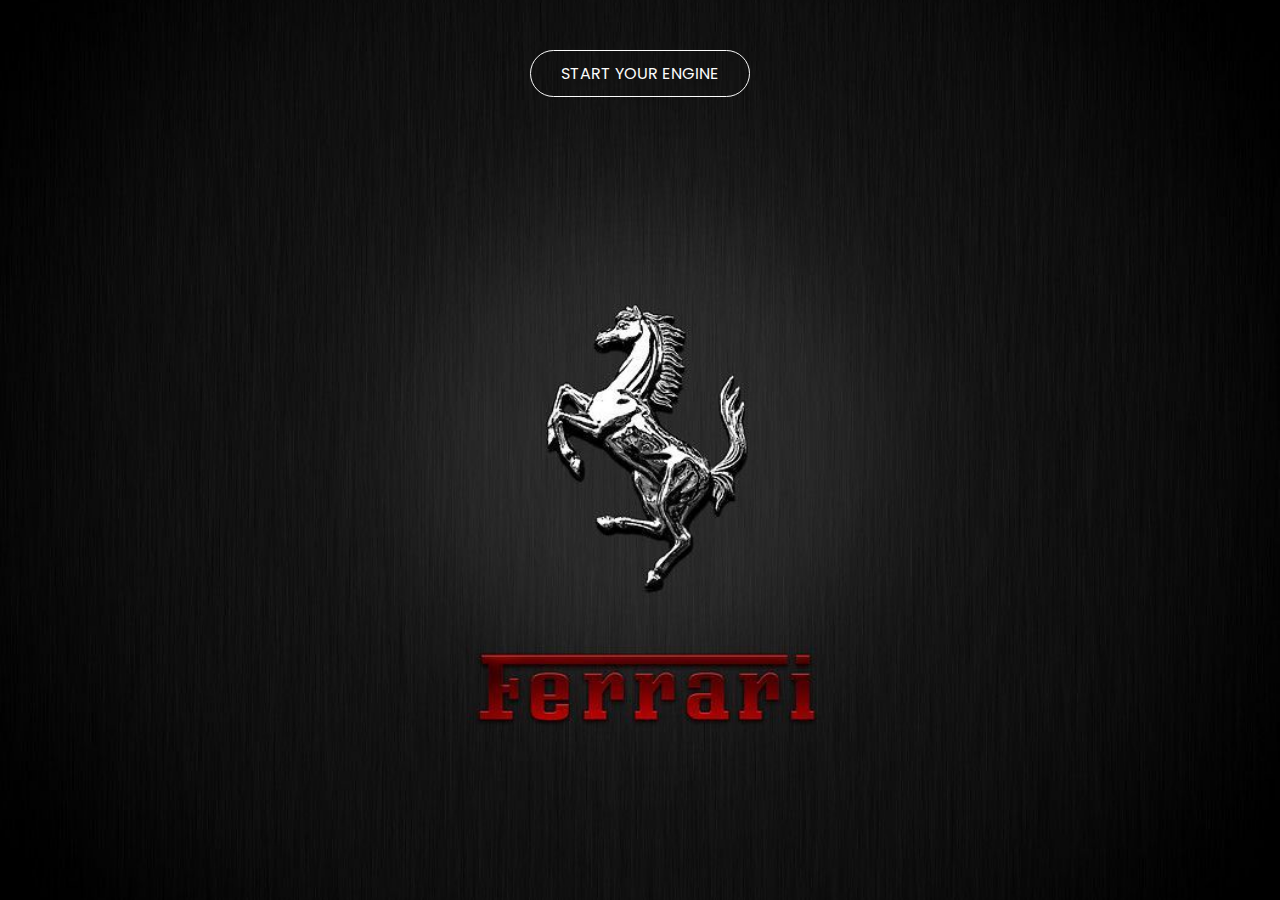
<file: index.html>
<!--
Comments:

-->

<!DOCTYPE html>
<html>
<head>
		<meta name="viewport" content="width=device-width, initial-scale=1.0">
		<title>Ferrari</title>
		<link rel="stylesheet" href="CSS001.css">
</head>
<body>
		<p>
			<br>
			<br>
		</p>

	<header>
			<a href="html002.html" class="button1">START YOUR ENGINE</a>
	</header>

</body>		
</html>
</file>
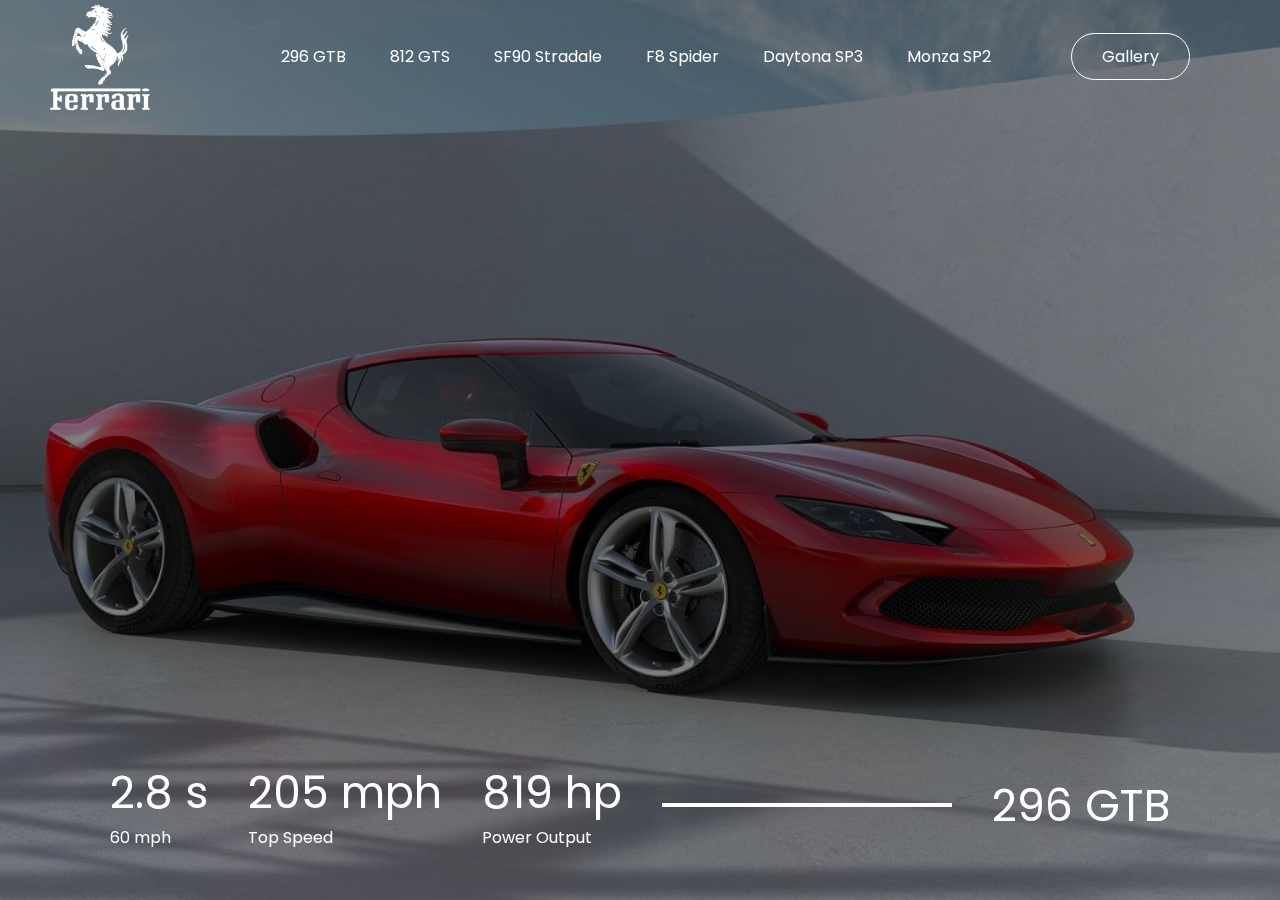
<file: html002.html>
<!--
Comments:

-->

<!DOCTYPE html>
<html>
<head>
		<meta name="viewport" content="width=device-width, initial-scale=1.0">
		<title>Ferrari</title>
		<link rel="stylesheet" href="CSS002.css">		
</head>
<body>
		<div class="header" id="header">
			<nav>
				<img src="images/logo1.png" class="logo">
				<ul>
					<li><a href="#" id="296gtb">296 GTB</a></li>
					<li><a href="#" id="812gts">812 GTS</a></li>
					<li><a href="#" id="sf90stradale">SF90 Stradale</a></li>
					<li><a href="#" id="f8spider">F8 Spider</a></li>
					<li><a href="#" id="daytonasp3">Daytona SP3</a></li>	
					<li><a href="#" id="monzasp2">Monza SP2</a></li>
				</ul>
				<a href="html003.html" class="btn">Gallery</a>
			</nav>

				<div class="info">
					<div>
						<h2 id="acceleration">2.8 s</h2>
						<p>60 mph</p>
					</div>
					<div>
						<h2 id="speed">205 mph</h2>
						<p>Top Speed</p>
					</div>
					<div>
						<h2 id="power">819 hp</h2>
						<p>Power Output</p>
					</div>
					<div class="line">
					</div>
					<div>
						<h2 id="model">296 GTB</h2>
					</div>
				</div>
		</div>

			<script>
					var header = document.getElementById("header");
					var m1 = document.getElementById("296gtb");
					var m2 = document.getElementById("812gts");
					var m3 = document.getElementById("sf90stradale");
					var m4 = document.getElementById("f8spider");
					var m5 = document.getElementById("daytonasp3");
					var m6 = document.getElementById("monzasp2");
					var model = document.getElementById("model");

					var acceleration = document.getElementById("acceleration");
					var speed = document.getElementById("speed");
					var power = document.getElementById("power");

					m1.onclick = function(){
						header.style.backgroundImage = "url(images/gallery/001.jpg)";
						model.innerHTML = "296 GTB";
						acceleration.innerHTML = "2.8 s";
						speed.innerHTML = "205 mph";
						power.innerHTML = "819 hp";
					}

					m2.onclick = function(){
						header.style.backgroundImage = "url(images/gallery/004.jpg)";
						model.innerHTML = "812 GTS";
						acceleration.innerHTML = "2.8 s";
						speed.innerHTML = "211 mph";
						power.innerHTML = "819 hp";
					}

					m3.onclick = function(){
						header.style.backgroundImage = "url(images/gallery/007.jpg)";
						model.innerHTML = "SF 90 Stradale";
						acceleration.innerHTML = "2.0 s";
						speed.innerHTML = "211 mph";
						power.innerHTML = "986 hp";
					}

					m4.onclick = function(){
						header.style.backgroundImage = "url(images/gallery/010.jpg)";
						model.innerHTML = "F8 Spider";
						acceleration.innerHTML = "2.8 s";
						speed.innerHTML = "211 mph";
						power.innerHTML = "710 hp";
					}

					m5.onclick = function(){
						header.style.backgroundImage = "url(images/gallery/013.jpg)";
						model.innerHTML = "Daytona SP3";
						acceleration.innerHTML = "2.7 s";
						speed.innerHTML = "211 mph";
						power.innerHTML = "829 hp";
					}

					m6.onclick = function(){
						header.style.backgroundImage = "url(images/gallery/016.jpg)";
						model.innerHTML = "Monza SP2";
						acceleration.innerHTML = "2.9 s";
						speed.innerHTML = "186 mph";
						power.innerHTML = "809 hp";
					}

			</script>
</body>
</html>
</file>
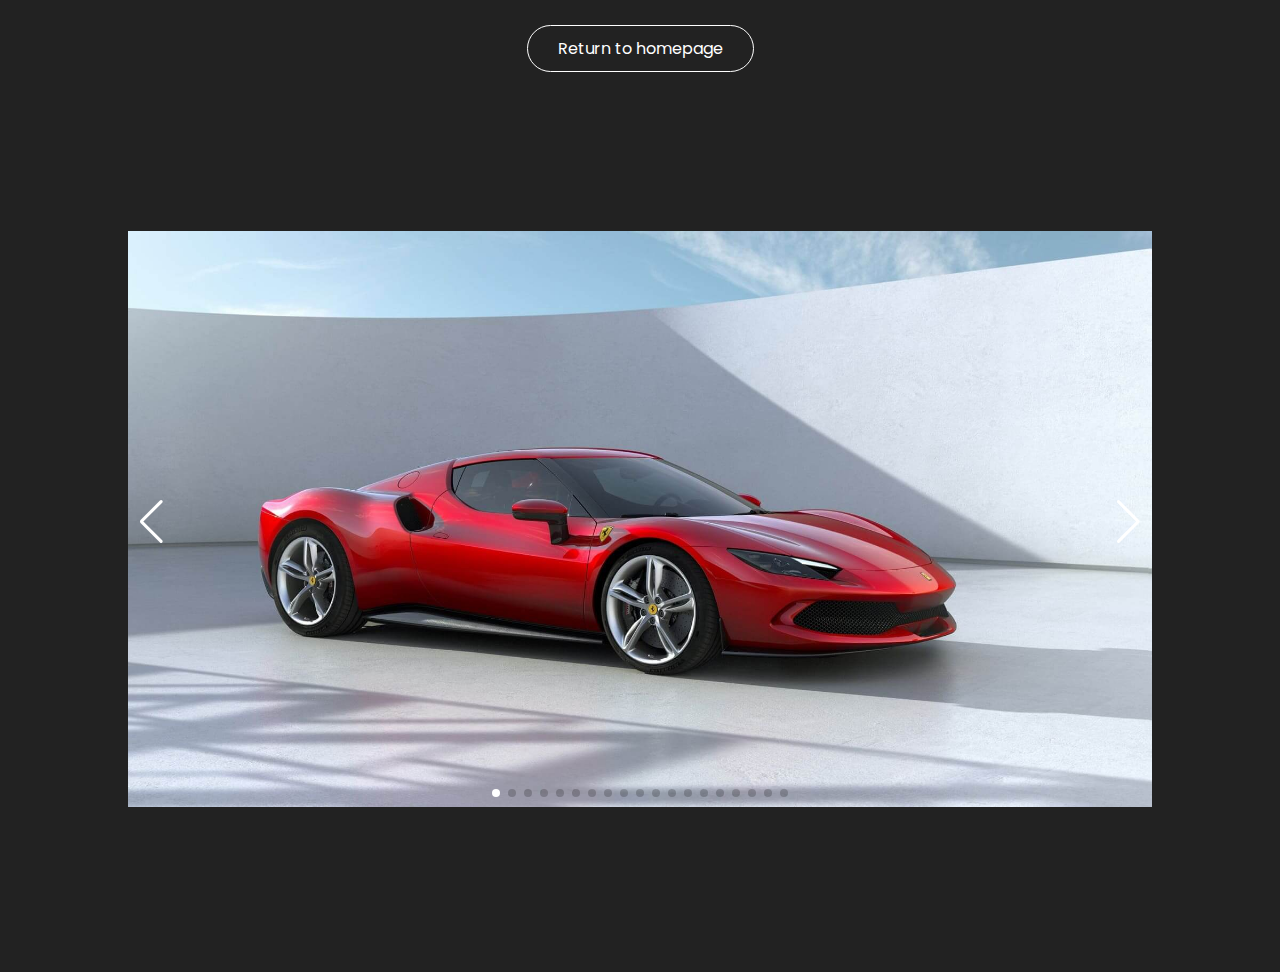
<file: html003.html>
<!--
Comments:

-->

<!DOCTYPE html>
<html>
<head>
		<meta name="viewport" content="width=device-width, initial-scale=1.0">
		<title>Gallery</title>
		<link rel="stylesheet" href="CSS003.css">
		
		<link rel="stylesheet" href="https://cdn.jsdelivr.net/npm/swiper@8/swiper-bundle.min.css"/>

</head>
<body>

<p><br></p>

<header>
      <a href="html002.html" class="btn">Return to homepage</a>
</header>

		<div class="container">

	<!-- Slider main container -->
	<div class="swiper">

 		 <!-- Additional required wrapper -->
 		<div class="swiper-wrapper">
    			<!-- Slides -->
          <div class="swiper-slide"><img src="images/gallery/001.jpg"></div>
          <div class="swiper-slide"><img src="images/gallery/002.jpg"></div>
          <div class="swiper-slide"><img src="images/gallery/003.jpg"></div>
          <div class="swiper-slide"><img src="images/gallery/004.jpg"></div>
          <div class="swiper-slide"><img src="images/gallery/005.jpg"></div>
          <div class="swiper-slide"><img src="images/gallery/006.jpg"></div>
          <div class="swiper-slide"><img src="images/gallery/007.jpg"></div>
          <div class="swiper-slide"><img src="images/gallery/008.jpg"></div>
          <div class="swiper-slide"><img src="images/gallery/009.jpg"></div>
          <div class="swiper-slide"><img src="images/gallery/010.jpg"></div>
          <div class="swiper-slide"><img src="images/gallery/011.jpg"></div>
          <div class="swiper-slide"><img src="images/gallery/012.jpg"></div>
          <div class="swiper-slide"><img src="images/gallery/013.jpg"></div>
          <div class="swiper-slide"><img src="images/gallery/014.jpg"></div>
          <div class="swiper-slide"><img src="images/gallery/015.jpg"></div>
          <div class="swiper-slide"><img src="images/gallery/016.jpg"></div>
          <div class="swiper-slide"><img src="images/gallery/017.jpg"></div>
          <div class="swiper-slide"><img src="images/gallery/018.jpg"></div>
          <div class="swiper-slide"><img src="images/gallery/019.jpg"></div>
 		</div>

  		<!-- If we need pagination -->
  		<div class="swiper-pagination"></div>

  		<!-- If we need navigation buttons -->
  		<div class="swiper-button-prev"></div>
  		<div class="swiper-button-next"></div>

	</div>

		</div>
		<script src="https://cdn.jsdelivr.net/npm/swiper@8/swiper-bundle.min.js"></script>

		<script>  
			const swiper = new Swiper('.swiper', {
  			autoplay: {
  				delay: 3000,
  				disableOnInteraction: false,
  			},
 			 loop: true,

 			 pagination: {
 			   el: '.swiper-pagination',
 			   clickable: true,
			  },

  				navigation: {
 		  		 nextEl: '.swiper-button-next',
  		  		prevEl: '.swiper-button-prev',
 				 },
					});
		</script>

</body>

</html>
</file>
<file: CSS001.css>
/*
Comments:

*/

@import url('https://fonts.googleapis.com/css2?family=Poppins:wght@300;400;500;600&display=swap');

*{
	margin: 0;
	padding: 0;
	box-sizing: border-box;
	font-family: 'poppins', sans-serif;
}

body{
	margin: 0;
	padding: 0;
	width: 100%;
	height: 100vh;
	box-sizing: border-box;
	background-image: url("images/img001.jpg");
	background-position: center;
	background-size: cover;
	font-family: 'poppins', sans-serif;
}

header{
	display: flex;
	justify-content: center;
	align-items: center;
}

a{
	display: flex;
	justify-content: center;
	align-items: center;
	cursor: pointer;
	color: #FCFCFC;
	font-style: none;
	color: #FCFCFC;
	text-decoration: none;
	border: 1px solid #FCFCFC;
	padding: 10px 30px;
	border-radius: 30px;
}

a:hover{
	background-color: #fff;
	color: #000;
	transition: 1s;
}
</file>
<file: CSS002.css>
/*
Comments:

*/

@import url('https://fonts.googleapis.com/css2?family=Poppins:wght@300;400;500;600&display=swap');

*{
	margin: 0;
	padding: 0;
	box-sizing: border-box;
	font-family: 'poppins', sans-serif;
}

.header{
	width: 100%;
	height: 100vh;
	background-image: url(images/gallery/001.jpg);
	background-color: rgba(0,0,0,0.5);
	background-blend-mode: multiply;
	background-position: center;
	background-size: cover;
	padding: 0 7%;
	transition: background-image 1s;
}

nav{
	position: fixed;
	top: 0;
	left: 0;
	width: 100%;
	display: flex;
	align-items: center;
}

.logo{
	width: 200px;
	cursor: pointer;
}

nav ul{
	flex: 1;
	text-align: center;
}

nav ul li{
	display: inline-block;
	margin: 10px 20px;
}

nav ul li a{
	text-decoration: none;
	color: #fff;
}

nav ul li a:hover{
	background-color: #fff;
	color: #000;
	transition: 1s;
}

nav .btn{
	color: #fff;
	text-decoration: none;
	border: 1px solid #fff;
	padding: 10px 30px;
	border-radius: 30px;
	margin-right: 7%;
}

nav .btn:hover{
	background-color: #fff;
	color: #000;
	transition: 1s;
}

.info{
	width: 100%;
	padding: 0 7%;
	display: flex;
	align-items: center;
	color: #fff;
	position: fixed;
	bottom: 50px;
	left: 0;
}

.info div{
	margin: 0 20px;
}

.info div h2{
	font-size: 44px;
	font-weight: 400;
}

.info .line{
	flex: 1;
	background-color: #fff;
	height: 4px;
}
</file>
<file: CSS003.css>
/*
Comments:

*/

@import url('https://fonts.googleapis.com/css2?family=Poppins:wght@300;400;500;600&display=swap');

*{
		margin: 0;
		padding: 0;
		box-sizing: border-box;
		font-family: 'poppins', sans-serif;
}

body{
	background-color: #222;
}

.container {
	width: 100%;
	height: 100vh;
	background: #222;
	display: flex;
	align-items: center;
	justify-content: center;
}

.container .logo{
	width: 100px;
	height: auto;
	position: relative;
	z-index: 1;
	background-color: black;
}

.swiper{
	width: 80%;
	height: fit-content;
}

.swiper-slide img{
	width: 100%;
}

.swiper .swiper-button-prev, .swiper .swiper-button-next{
	color: #fff;
}

.swiper .swiper-pagination-bullet-active{
	background-color: #fff;
}

header{
	display: flex;
	justify-content: center;
	align-items: center;
}

a{
	display: flex;
	justify-content: center;
	align-items: center;
	text-decoration: none;
	cursor: pointer;
	color: #fff;
	font-style: none;
	border: 1px solid #fff;
	padding: 10px 30px;
	border-radius: 30px;
}

a:hover{
	background-color: #fff;
	color: #000;
	transition: 1s;
}
</file>
